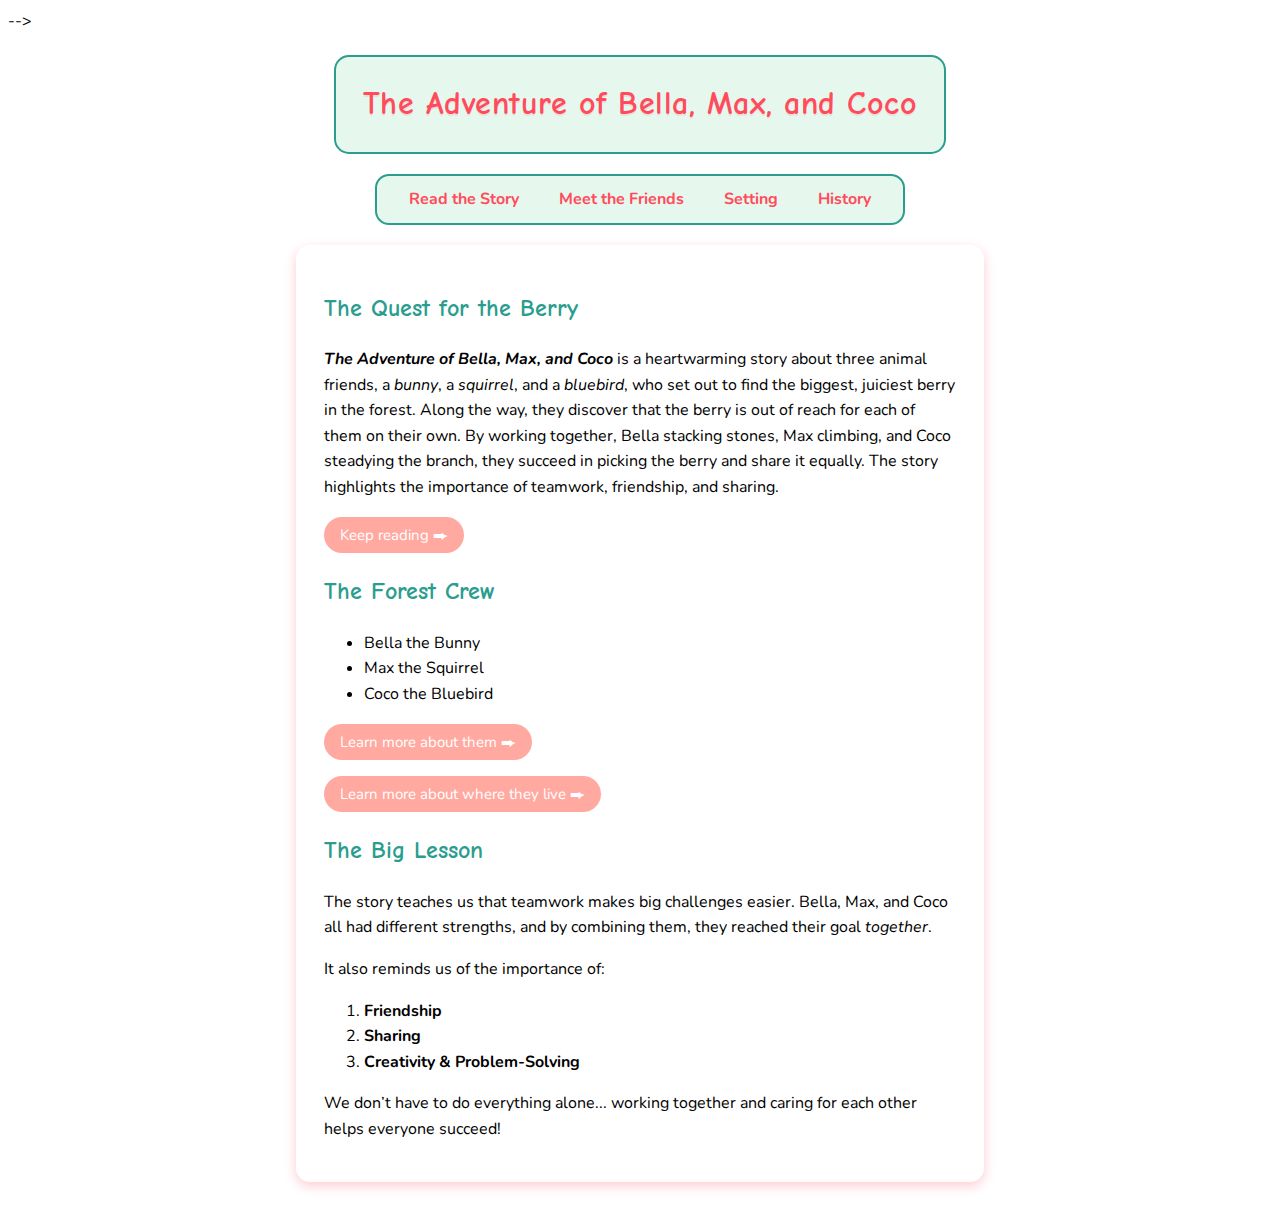
<file: index.html>
<!DOCTYPE html>
<html lang="en">
<head>
    <title>My Wiki Assignment Page</title>
    <meta charset="UTF-8">
    <meta name="viewport" content="width=device-width, initial-scale=1.0">
     <meta name="author" content="Jamie Gonzalez"> 
        <meta name="description" content="this is a wiki page for the kids story The Adventure of Bella, Max, and Coco. This story was genereated by ChatGPT."> 
    <meta name="keywords" content="html, story, kids, folk, adventure">


    <!-- linking the HTML & CSS together -->
<!-- <link href="style.css" rel = "stylesheet" media="only screen and (min-width:480px)"> --> -->

<!-- linking html & css but for devices -->
<link rel="stylesheet" href="style.css">
  <link rel="stylesheet" href="jsexamples/css/style.css">


</head>


<body class="home-page">        <header></header>
            <h1>The Adventure of Bella, Max, and Coco</h1>


          <!-- navigation bar with hyperlinks to different pages of the story-->
            <nav>
  <ul>
    <li><a href="story.html"> Read the Story</a></li>
    <li><a href="characters.html"> Meet the Friends</a></li>
    <li><a href="setting.html"> Setting</a></li>
    <li><a href="history.html"> History</a></li>
  </ul>
</nav>

        <main>
          

            <!-- short summary of the story with link to full story page -->
        <section> 
        <h2> The Quest for the Berry </h2>
        <p> <b> <i>The Adventure of Bella, Max, and Coco </i></b>is a heartwarming story about three animal friends, a <i>bunny</i>, a <i>squirrel</i>, and a <i>bluebird</i>, who set out to find the biggest, juiciest berry in the forest. Along the way, they discover that the berry is out of reach for each of them on their own. By working together, Bella stacking stones, Max climbing, and Coco steadying the branch, they succeed in picking the berry and share it equally. The story highlights the importance of teamwork, friendship, and sharing.</p>
        <p><a href="story.html">Keep reading ⮕</a></p>
    </section> 


             <!-- character intro with links to full character page + full setting page -->
        <section>
        <h2> The Forest Crew </h2>
        <ul>
                <li> Bella the Bunny </li>
                <li> Max the Squirrel </li>
                <li> Coco the Bluebird </li>
            </ul>
        <p><a href="characters.html">Learn more about them ⮕</a></p>
        <p><a href="setting.html">Learn more about where they live ⮕</a></p>
</section>


        <!-- moral of the story -->
        <section>
        <h2> The Big Lesson </h2>
        <p> The story teaches us that teamwork makes big challenges easier. Bella, Max, and Coco all had different strengths, and by combining them, they reached their goal <i>together</i>. </p>
        <p> It also reminds us of the importance of:     </p>
            <ol>
                <li> <b>Friendship</b> </li>
                <li> <b>Sharing</b> </li>
                <li> <b>Creativity & Problem-Solving</b> </li>
            </ol>

        <p> We don’t have to do everything alone... working together and caring for each other helps everyone succeed! </p>
       </section>

    </main> 
    
  <script src="jsexamples/js/click.js"></script>

    </body>
    
</html>
</file>
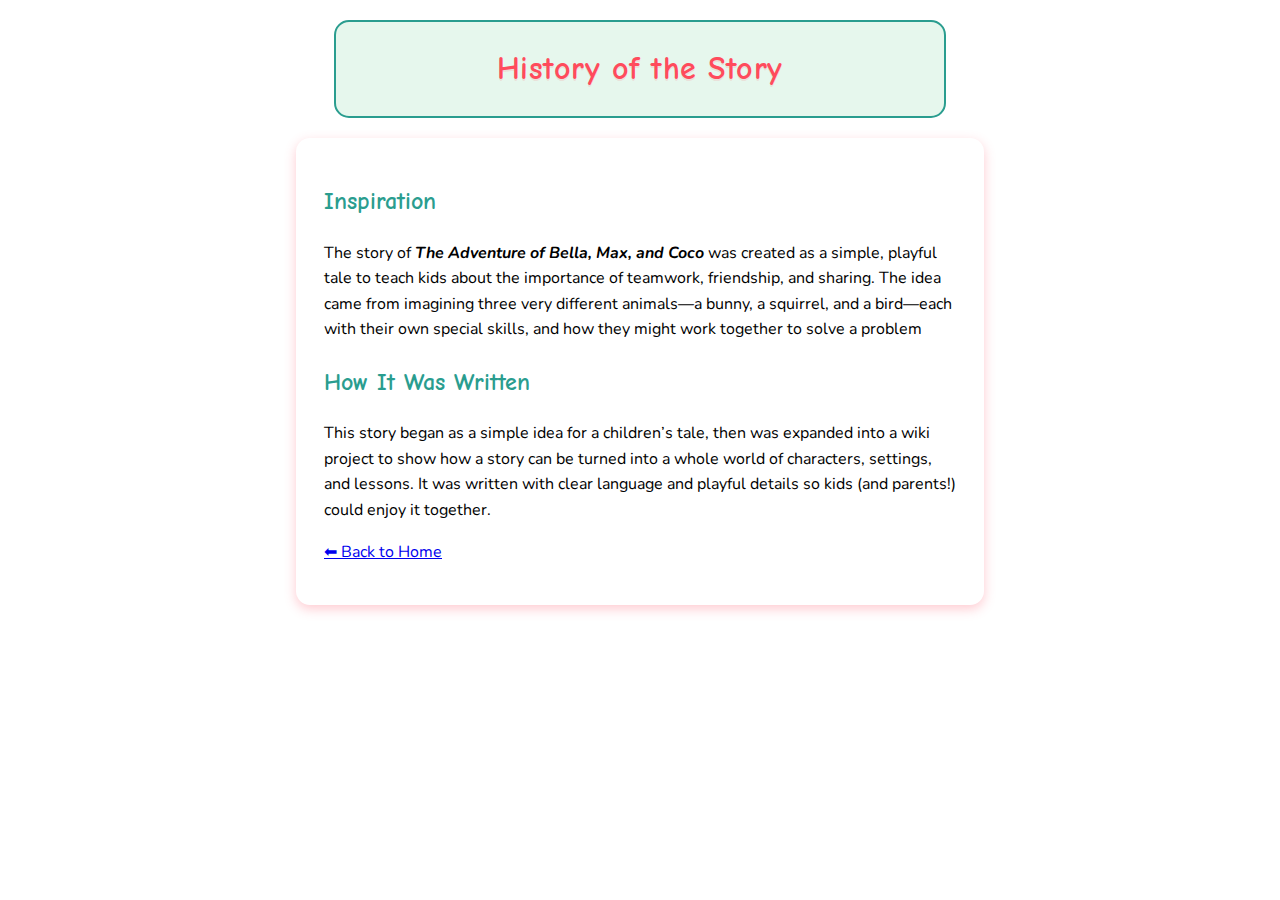
<file: history.html>
<!DOCTYPE html>
<html lang="en">
<head>
    <title>My Wiki Assignment Page</title>
    <meta charset="UTF-8">
    <meta name="viewport" content="width=device-width, initial-scale=1.0">
    <title>Basic HTML Structure</title>
</head>

<!-- linking the HTML & CSS together -->
<link href="style.css" rel = "stylesheet" media="only screen and (min-width:480px)"">


<!-- history of the story -->
 <h1> History of the Story</h1>
<main> 
    

    <h2> Inspiration</h2>
    <p> The story of <b><em>The Adventure of Bella, Max, and Coco</b></em> was created as a simple, playful tale to teach kids about the importance of teamwork, friendship, and sharing. The idea came from imagining three very different animals—a bunny, a squirrel, and a bird—each with their own special skills, and how they might work together to solve a problem</p>

    <h2> How It Was Written </h2>
    <p> This story began as a simple idea for a children’s tale, then was expanded into a wiki project to show how a story can be turned into a whole world of characters, settings, and lessons. It was written with clear language and playful details so kids (and parents!) could enjoy it together.</p>
<p><a href="index.html">⬅ Back to Home</a></p>
</main>
</file>
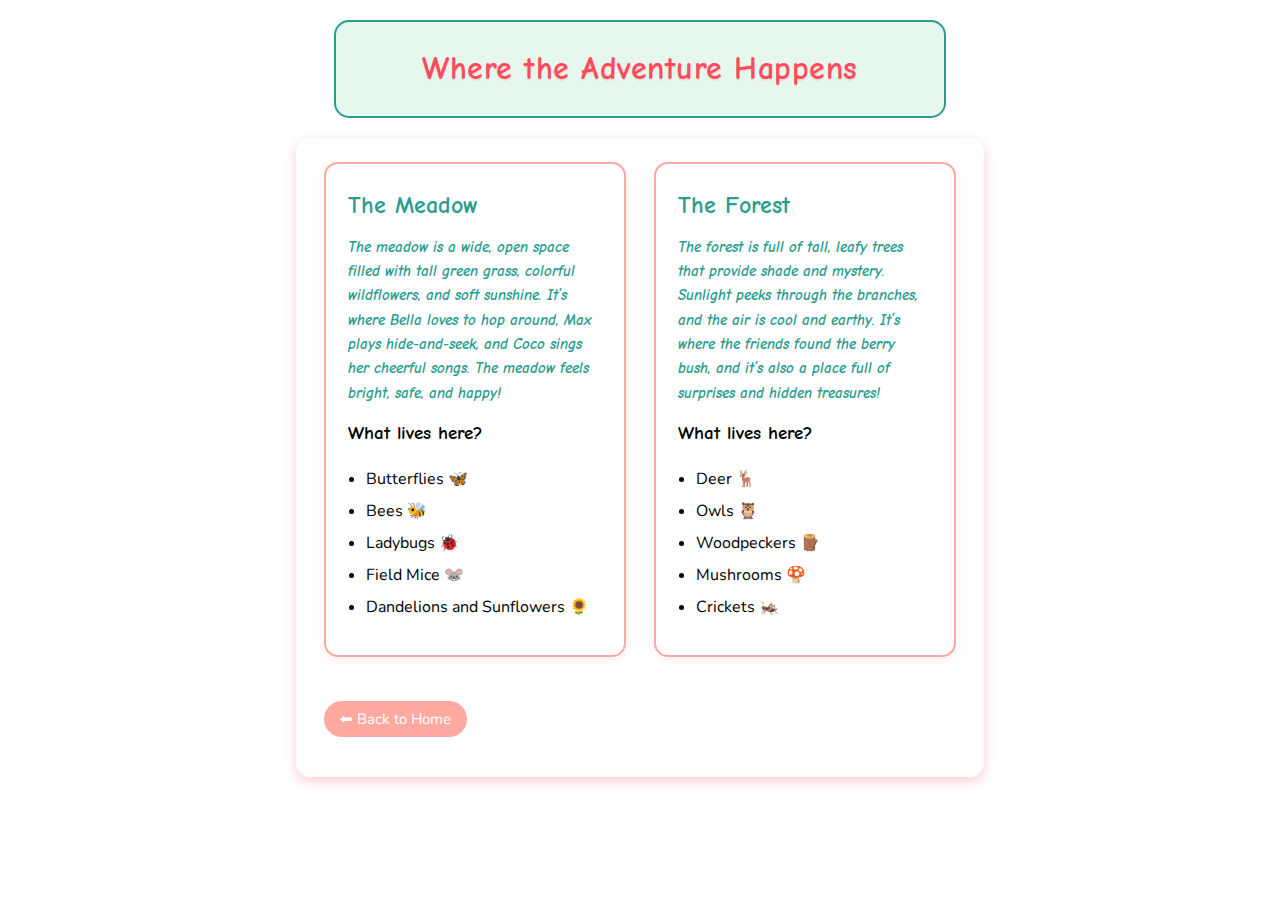
<file: setting.html>
<!DOCTYPE html>
<html lang="en">
<head>
    <title>Setting</title>
    <meta charset="UTF-8">
    <meta name="viewport" content="width=device-width, initial-scale=1.0">
<!-- linking the HTML & CSS together -->
<link rel="stylesheet" href="style.css">
<link rel="stylesheet" href="jsexamples/css/style.css">
</head>





<!-- in depth page for the setting of the story -->
 
<!-- ADDING A CLASS SO THAT I CAN EDIT THE SETTING PAGE WITH CSS  -->
    <body class="setting-page">

             <h1> Where the Adventure Happens </h1>
        <main> 
      

<!-- MEADOW -->
         <section id="meadow" class="habitat">
            <h2> The Meadow</h2>
            <h4><i>The meadow is a wide, open space filled with tall green grass, colorful wildflowers, and soft sunshine. It’s where Bella loves to hop around, Max plays hide-and-seek, and Coco sings her cheerful songs. The meadow feels bright, safe, and happy! </i></h4>

        <h3> What lives here?</h3>
        <ul> 
            <li>Butterflies 🦋</li>
            <li> Bees 🐝</li>
            <li> Ladybugs 🐞</li>
            <li> Field Mice 🐭</li>
            <li> Dandelions and Sunflowers 🌻</li>
        </ul>
               </section>

 <!-- FOREST -->
     <section id="forest" class="habitat">
            <h2> The Forest</h2>
            <h4> <i>The forest is full of tall, leafy trees that provide shade and mystery. Sunlight peeks through the branches, and the air is cool and earthy. It’s where the friends found the berry bush, and it’s also a place full of surprises and hidden treasures! </i></h4>

        <h3> What lives here?</h3>
        <ul> 
            <li> Deer 🦌</li>
            <li> Owls 🦉</li>
            <li> Woodpeckers 🪵</li>
            <li> Mushrooms 🍄</li>
            <li> Crickets 🦗</li>
        </ul>
               </section>


<p><a href="index.html">⬅ Back to Home</a></p>
   </main>


<script src="jsexamples/js/click.js"></script>
</body>

</html>
</file>
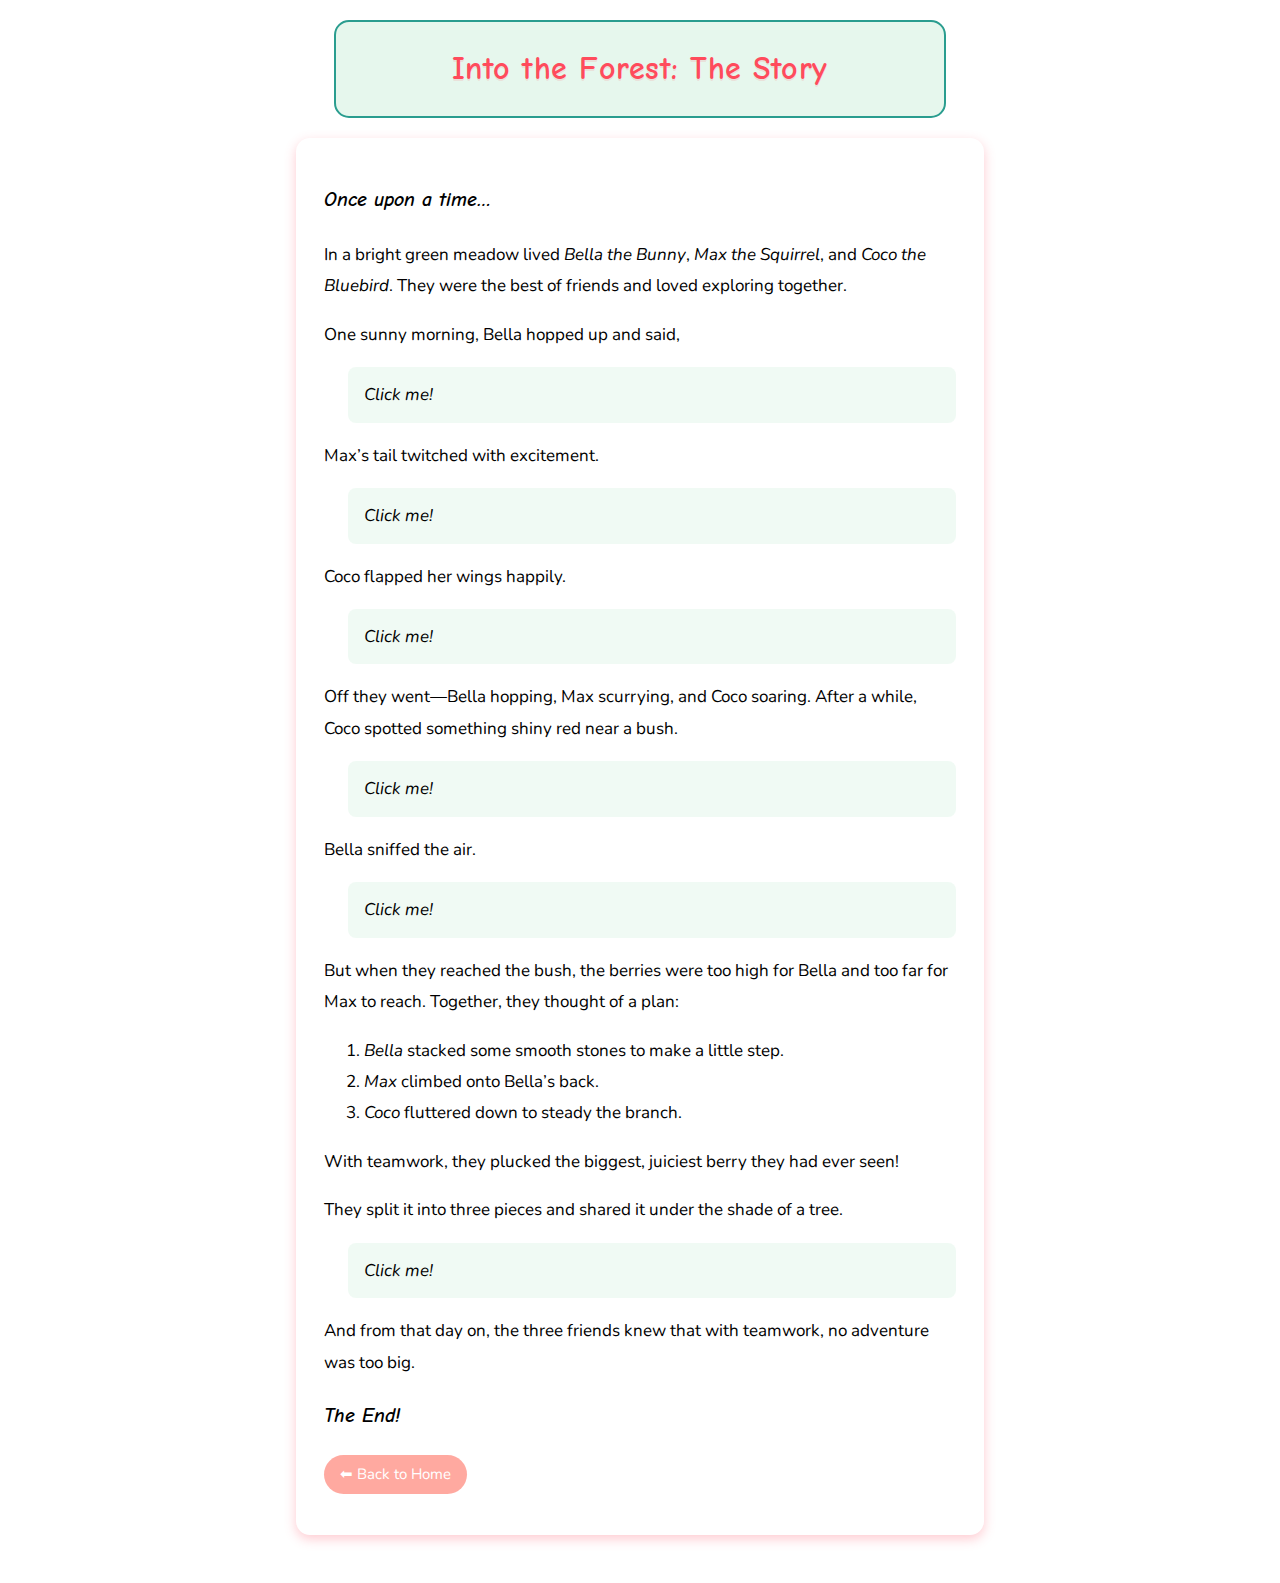
<file: story.html>
<!DOCTYPE html>
<html lang="en">
<head>
    <title>Into the Forest: The Story</title>
    <meta charset="UTF-8">
    <meta name="viewport" content="width=device-width, initial-scale=1.0">
    <!-- linking the HTML & CSS together -->
<link rel="stylesheet" href="style.css">
<link rel="stylesheet" href="jsexamples/css/style.css">
</head>




<!-- ADDING A CLASS SO THAT I CAN EDIT THE STORY PAGE WITH CSS  -->
<body class="story-page">
  <h1>Into the Forest: The Story</h1>

  <main>
    <h3><em>Once upon a time…</em></h3>

    <p>In a bright green meadow lived <em>Bella the Bunny</em>, <em>Max the Squirrel</em>, and <em>Coco the Bluebird</em>. They were the best of friends and loved exploring together.</p>

    <p>One sunny morning, Bella hopped up and said,</p>
    <blockquote class="hidden-quote">“Let’s go find the biggest, juiciest berry in the forest!”</blockquote>

    <p>Max’s tail twitched with excitement.</p>
    <blockquote class="hidden-quote">“I bet I can climb the tallest tree to spot it first!” he chattered.</blockquote>

    <p>Coco flapped her wings happily.</p>
    <blockquote class="hidden-quote">“And I can fly above to guide us from the sky!”</blockquote>

    <p>Off they went—Bella hopping, Max scurrying, and Coco soaring. After a while, Coco spotted something shiny red near a bush.</p>
    <blockquote class="hidden-quote">“Look down there!” she chirped.</blockquote>

    <p>Bella sniffed the air.</p>
    <blockquote class="hidden-quote">“Mmm, I smell berries!”</blockquote>

    <p>But when they reached the bush, the berries were too high for Bella and too far for Max to reach. Together, they thought of a plan:</p>

    <ol>
      <li><em>Bella</em> stacked some smooth stones to make a little step.</li>
      <li><em>Max</em> climbed onto Bella’s back.</li>
      <li><em>Coco</em> fluttered down to steady the branch.</li>
    </ol>

    <p>With teamwork, they plucked the biggest, juiciest berry they had ever seen!</p>
    <p>They split it into three pieces and shared it under the shade of a tree.</p>
    <blockquote class="hidden-quote">“This berry is sweeter because we worked together,” Bella said.</blockquote>

    <p>And from that day on, the three friends knew that with teamwork, no adventure was too big.</p>

    <h3><em>The End!</em></h3>

    <p><a href="index.html">⬅ Back to Home</a></p>
  </main>

  <script src="jsexamples/js/click.js"></script>

</body>
</html>
</file>
<file: style.css>
/* importing google fonts */
@import url('https://fonts.googleapis.com/css2?family=Nunito:ital,wght@0,200..1000;1,200..1000&family=Roboto:ital,wght@0,100..900;1,100..900&display=swap');

@import url('https://fonts.googleapis.com/css2?family=Comic+Neue:ital,wght@0,300;0,400;0,700;1,300;1,400;1,700&family=Nunito:ital,wght@0,200..1000;1,200..1000&family=Roboto:ital,wght@0,100..900;1,100..900&display=swap');


/* font for body text */
body {
  font-family: "Nunito", sans-serif;
 line-height: 1.7;
}


/* font for headings */
h1, h2, h3 {
  font-family: "Comic Neue", cursive;
}



/* styling for the title text */
h1 {
  letter-spacing:.5px;
  text-align: center;  
  /* background-color: #E8F9FD;    */

  background-color: #E6F7ED; 
  /* background-color: #FFF9E6; */
  /* background-color: #F0FBF5;  */

  /* border: 3px solid #ff4b5c;  */
    border: 2px solid #2A9D8F; 
  color: #ff4b5c; 
 
  text-shadow: 0 2px 0 rgba(255,75,92,.15);    /* NEW PROPERTY: text shadow */
  /* color: #2A9D8F; */
  padding: 20px;                
  margin: 20px auto;    
  /* margin: 0 auto 20px;     */
  width: 45%; 
  /* width: 62%;  */
  border-radius: 15px;   
}





@media (max-width: 600px){
  h1 {
    font-size: 1.6rem;
    padding: 12px 16px;
    width: 85%;
  }
}


/* styling for the subheadings */
h2{
    color: #2A9D8F;
}





/* body styling */
main{
  width: 50%; 
  margin: 20px auto 48px;     /* center */
  padding: 24px 28px;
  background: #FFFFFF;      
  /* border: 1px solid rgba(255,111,97,0.6);  */
  border-radius: 14px;
 line-height: 1.6;
 box-shadow: 0 4px 12px rgba(255, 75, 93, 0.287);      /* NEW PROPERTY: box shadow */
}

/* styling body for mobile */

@media (max-width: 600px){

  main{
    width: 90%;
    padding: 18px 18px;
    font-size: 18px;         /* making the font bigger on phones */
    line-height: 1.9;        /* adding more spacing btwn lines for phones */
    font-size: 20px;
    margin: 10px 0 14px;
  }

 
  
}




nav {
  width: 100%;               
  margin: 20px auto;
}

/*  nav styling */
nav ul {
  list-style: none;      /* removing bullet points */
  padding: 10px 20px;      /* space for inside the box */
  margin: 0 auto;         /* centering the box itself */
  background-color: #E6F7ED;
  border: 2px solid #2A9D8F;
  border-radius: 14px;

  display: grid;                   /* turning layout into grid  */
  grid-template-columns: repeat(4, auto);    /* making 4 columns... 1 per link */
  gap: 16px;                       /* adding spacing between the links */
  justify-content: center;         /* centering grid inside box */
  width: fit-content;    /* shrinking the mint green box around the links */
}

nav li {
  margin: 0; /* no extra spacing */
}

nav a {
  text-decoration: none;
  color: #ff4b5c;
  font-weight: 700;
  font-family: "Nunito", sans-serif;
  padding: 8px 12px;
  border-radius: 9px;
  text-align: center; /* center link text */
}

/* when hover, make font a lighter sahde of coral */
nav a:hover {
  /* background-color: rgba(230, 247, 237, 0.6); */
    color:rgba(255,111,97,0.6);      
}


/* removing the underline and adding color to the links within pages (back to home) */
/* a {
  text-decoration: none;       
  color:rgba(255,111,97,0.6);               
   font-weight: bold;
  font-family: "Nunito", sans-serif;
  font-size: 15px; 
}

a:hover {
  color: #ff4b5c; 
} */



/* for mobile stack the nav links vertically but in 2 cols and center them */
@media (max-width: 600px) {
  nav ul {
    display: grid;  
    grid-template-columns: 1fr 1fr;   
    gap: 10px;
    justify-items: center;        /* centering each link */
    width: 100%;                 
    background: none;             /* removing green box that i have in the desktop version */
    border: none;                 /* removing border from ^^^ */
    padding: 0;
  }

  nav a {
    display: block;               /* making each link have its own box */
    background-color: #E6F7ED;    /* mint green background */
    border: 1px solid #2A9D8F;    /* border around each box*/
    border-radius: 8px;
    padding: 4px 8px;
    margin: 2px 0;                /* space between links */
    width: 70%;                  
    text-align: center;           
    font-size: 10px; 
    line-height: 1.3;
  }

  .home-page a {
  text-decoration: none;       
  color: #ff4b5c;            
  font-weight: bold;
  font-family: "Nunito", sans-serif;
  font-size: 15px; 
  display: block;               /* make each link a box */
  background-color: #E6F7ED;    
  border: 1px solid #2A9D8F;   
  border-radius: 10px;
  padding: 8px 14px;
  margin: 6px auto;               
  width: 80%;                  
  text-align: center; 
}


  a:hover {
  color: #ff4b5c; 
}
}






/* STORY PAGE STYLING */

/* adding bigger line spacing & increaing font for the story */
.story-page main {
  line-height: 1.85;
  font-size: 17px;
}

/* making h3 different but ONLY for the story page */
.story-page h3 {
  font-family: "Comic Neue", cursive;

}

/* stlying for the blockquotes in the story... giving it a light teal  box */
.story-page blockquote {
  margin: 12px 0 16px 24px;
  padding: 12px 16px;
  background-color: rgba(230, 247, 237, 0.6);
  /* background: #FFF8F6; */
  font-style: italic;
  border-radius: 8px;
     cursor: pointer;
}


/* mobile tweaks for the story page */
@media (max-width: 600px){
  .story-page h1{
    font-size: clamp(22px, 6vw, 28px);
    width: 88%;
    margin: 18px auto;
    padding: 12px 14px;
  }

  .story-page main{
    width: 90%;
    padding: 18px 18px;
    font-size: 18px;         /*  larger text on phones */
    line-height: 1.9;        /*  more line height for the story on phones */
  }

  .story-page h3{
    font-size: 20px;
    margin: 10px 0 14px;
  }

  .story-page blockquote{
    margin: 14px 0;
    padding: 12px 14px;
  }
}





/* SETTING PAGE STYLING */
.setting-page main {
  /* turning the setting page into a GRID */
  display: grid;
  grid-template-columns: repeat(2, minmax(280px, 1fr));
  gap: 28px; /* spacing for between Meadow & Forest  */
}
/* making 1 card  for each habitat */
.setting-page .habitat {
  background: #fff;
  border: 2px solid rgba(255,111,97,0.6); 
  border-radius: 14px;
  padding: 18px 22px;
  box-shadow: 0 4px 10px rgba(255,75,92,0.08);
}
/*   inside the cards */
.setting-page .habitat h2 {
  margin: 4px 0 10px;
  color: #2A9D8F;
}
.setting-page .habitat h3 {
  margin: 14px 0 8px;
}
.setting-page .habitat h4 {
  font-size: 0.95em;   
  color: #2A9D8F;      
  font-family: "Comic Neue", cursive;
  margin: 0 0 6px;
}
.setting-page .habitat ul {
  padding-left: 1.1rem;
  line-height: 1.75;
}
.setting-page .habitat li {
  margin: 4px 0;
}



/* for mobile, just 1 column grid  */
@media (max-width: 820px) {
  .setting-page main {
    grid-template-columns: 1fr; /* just 1 column with Meadow on top of Forest for mobile  */
  }
}


/* only for h4 headings within the setting page */
.setting-page section h4 {
  font-size: 0.9em;
  color: #2A9D8F;
  font-family: "Comic Neue", cursive;
  margin-top: -6px;
}




/* HISTORY PAGE STYLING */

/* creating grid container for history page */
.history-grid {
  display: grid;
  grid-template-columns: repeat(2, minmax(0, 1fr));
  gap: 28px; /* adding space between cards */
}

/*  styling for each of the cards  */
.story-card {
  background: #FFFFFF;
  border: 2px solid rgba(255,111,97,0.6);;  
  border-radius: 14px;
  padding: 24px 28px;
  box-shadow: 0 4px 12px rgba(255, 75, 92, 0.12);
  line-height: 1.7;

  /* making each card span the FULL grid width so that it stacks vertically */
  grid-column: 1 / -1;
}


.story-card h2 {
  color: #2A9D8F;
  font-family: "Comic Neue", cursive;
  margin: 0 0 12px;
}

/* for mobile... stack the grid vertically  */
@media (max-width: 820px) {
  .setting-page main {
    grid-template-columns: 1fr; /* Meadow on top of Forest for mobile layout */
  }
}







/* CHARACTER GALLERY PAGE STYLING  */

.character-page main {
  width: 55%; 
  margin: 20px auto 48px;     /* center */
  padding: 24px 28px;
  /* background-color: rgba(230, 247, 237, 0.6);   */
  /* border: 2px solid rgba(255,111,97,0.6);  */
  border-radius: 14px;
 line-height: 1.6;
      
}

/*  layout for the images... 3 columns */
.gallery {
  width: 100%;
  margin: 20px auto 40px;
  display: grid;
    grid-template-columns: 1fr 1fr 1fr; 
  /* grid-template-columns: repeat(3, minmax(240px, 1fr)); */
  gap: 24px;
}

/* styling the cards */
.card {
  background: #fff;
  border: 2px solid rgba(255,111,97,0.6); /* soft coral */
  border-radius: 14px;
  padding: 16px 18px;
 
}

/* title inside the cards */
.card h2 {
  margin: 6px 0 10px;
  color: #2A9D8F;                 
  font-family: "Comic Neue"; 
  text-align: center;
}


/* images inside the cards, making them the same size & no cropping */
.card img {
  width: 100%;
  height: 220px;        /* fixed height for the images */
  object-fit: contain;    /* full image w no cropping */  
  display: block;
  border-radius: 10px;
  margin-bottom: 25px;      /* space below the image */
   cursor: pointer;
}


/* subheadings inside the cards */
.card h4 {
  font-size: 0.9em;
  color: #2A9D8F;
  font-family: "Comic Neue", cursive;
  margin-top: -6px;  
}

/* text spacing inside the cards */
.card h4 { margin: 8px 0 10px; font-weight: 600; }
.card p  { margin: 6px 0; }




/* for mobile stack gallery cards into 1 single column & make pics smaller so they fit better on the screen */
@media (max-width: 580px) {
  .gallery { grid-template-columns: 1fr; }
  .card img { height: 200px; }
  .character-page main{

    width: 90%;
    padding: 18px 18px;
    font-size: 18px;         /*  larger body text on phones */
    line-height: 1.9;       
    font-size: 20px;
    margin: 10px 0 14px;

  }
}
</file>
<file: jsexamples/css/style.css>
/* 1 -> ADDING HOVER EFFECT TO TITLE */
h1:hover {
   color: #ff4b5c;           /* coral text */
  background-color: #FFFFFF; /* white background */
  box-shadow: 0 0 12px rgba(42,157,143,0.4); /* teal glow */
  transform: scale(1.1);    /* zooms in slightly */
    cursor: pointer;
}



/* 2 -> ADDING BUTTONS TO THE HYPERLINKS WITHIN MAIN ON THE HOMEPAGE */
p a {
  display: inline-block;         
  padding: 6px 16px;             /* button padding */
  font-size: 15px;
  font-weight: normal;
  font-family: "Nunito", sans-serif;
  text-decoration: none;
  color: white;                  /* TEXT/font color */
  background-color: rgba(255,111,97,0.6); /*  background of button */
  border-radius: 25px;            /* rounded to make it look pill-shaped */
  border: none;
  transition: all 0.3s ease;    
}

/* Hover effect */
p a:hover {
  background-color: #ff4b5c;   /* brighter coral */
  transform: scale(1.05);      /*  zoom a bit when hover */
  font-weight: bold; 
    color: white;
}




/* 3 -> greying out the text as you scroll on the story pg */
.faded {
  color: #aaa;   
  transition: color 0.5s ease;
}





/* 4 -> ADDING SHOW DETAILS BUTTON TO CHAR PAGE */

/* visible content */
.details {
  transition: opacity 0.4s ease;
  opacity: 1;
}

/* hidden content */
.details.hide {
  opacity: 0;
  display: none;   /* hide completely */
}

/* show details button styling */
.buttonStyle {
  padding: 6px 14px;
  border-radius: 6px;
  border: none;
  cursor: pointer;
  background-color: #E6F7ED;
  color: #2A9D8F;
  font-family: "Nunito", sans-serif;
  font-weight: bold; 
}
.buttonStyle:hover {  background-color: #2A9D8F;   
  transform: scale(1.05);    
  font-weight: bold; 
    color: white; }




    /* 5 -> ADDING A GREEN DASHED BORDER WHEN YOU CLICK ON THE HABITAT CARDS IN SETTINGS PAGE */
    .setting-page .habitat.selected {
  border: 2px dashed #2A9D8F; /* green dashed when u click on the habitat card */
}

#meadow, #forest {
  cursor: pointer; 
}
</file>
